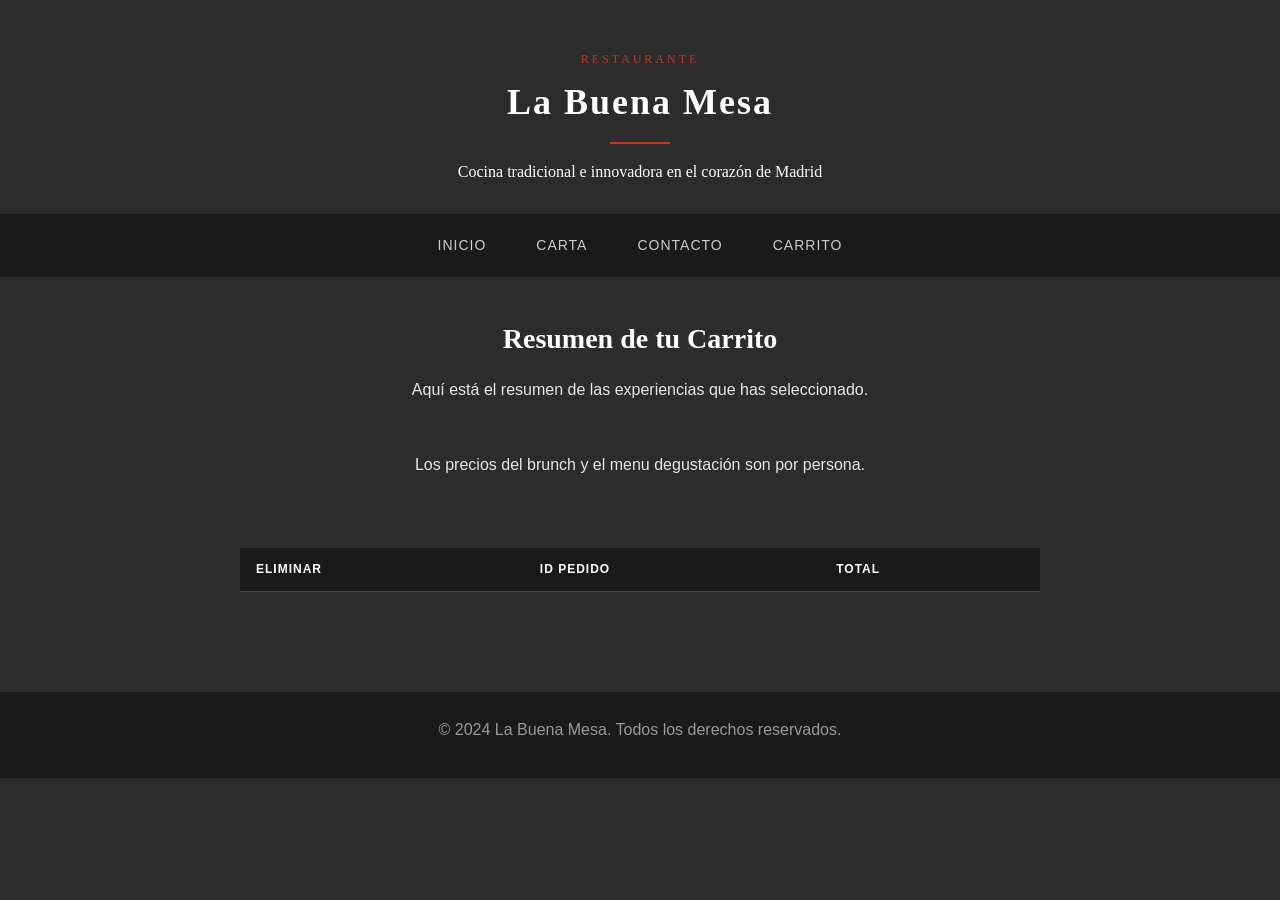
<file: carrito.html>
<!DOCTYPE html>
<html lang="es">
    <head>
    <meta charset="UTF-8">
    <meta name="viewport" content="width=device-width, initial-scale=1.0">
    <link rel ="stylesheet" href="style.css">
    <title>La Buena Mesa - Carrito</title>
    </head>

<body>
    <header>
        <p class="subtitulo">Restaurante</p>
        <h1>La Buena Mesa</h1>
        <div class="linea-decorativa"></div>
        <p>Cocina tradicional e innovadora en el corazón de Madrid</p>
    </header>

    <nav>
        <a href="index.html">Inicio</a>
        <a href="carta.html">Carta</a>
        <a href="contacto.html">Contacto</a>
        <a href="carrito.html">Carrito</a>
    </nav>

    <main>
        <section class = "Resumen-Carrito">
            <h2>Resumen de tu Carrito</h2>
            <p>Aquí está el resumen de las experiencias que has seleccionado.</p>
        </section>

        <p> Los precios del brunch y el menu degustación son por persona.</p>

        <section class = "Tabla resumen">
            <table>
                <thead>
                    <tr>
                        <th>Eliminar</th>
                        <th>Id Pedido </th>
                        <th>Total</th>
                    </tr>
                </thead>
                <tbody id = "tabla-carrito">
                    <!-- Aquí se agregarán las filas del carrito dinámicamente -->
                    
                </tbody>
            </table>


        </section>


    </main>


    <footer>
        <p>&copy; 2024 La Buena Mesa. Todos los derechos reservados.</p>
    </footer>

    <script src="carrito.js"> </script>
</body>









</html>
</file>
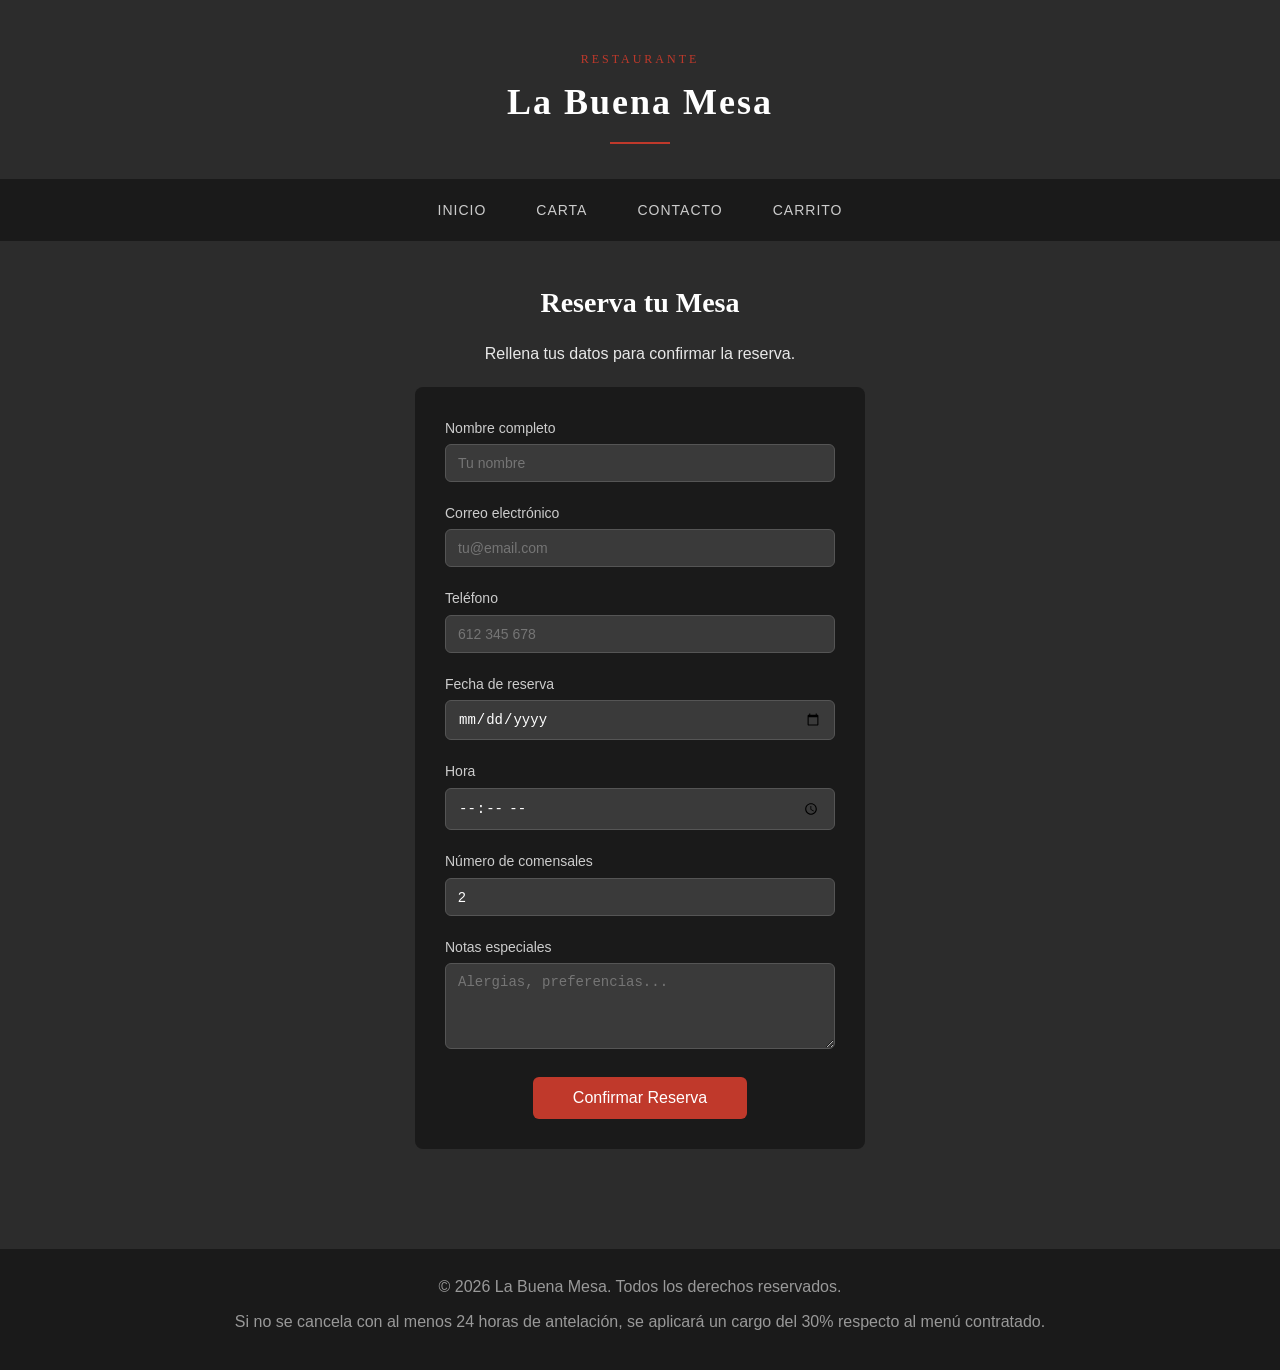
<file: contacto.html>
<!DOCTYPE html>
<html lang="es">

<head>
    <meta charset="UTF-8">
    <meta name="viewport" content="width=device-width, initial-scale=1.0">
    <title>La Buena Mesa - Contacto</title>
    <link rel="stylesheet" href="style.css">
</head>

<body>
    <header>
        <p class="subtitulo">Restaurante</p>
        <h1>La Buena Mesa</h1>
        <div class="linea-decorativa"></div>
    </header>

    <nav>
        <a href="index.html">Inicio</a>
        <a href="carta.html">Carta</a>
        <a href="contacto.html">Contacto</a>
        <a href="carrito.html">Carrito</a>
    </nav>

    <main>
        <section class="seccion-centrada">
            <h2>Reserva tu Mesa</h2>
            <p>Rellena tus datos para confirmar la reserva.</p>

            <form action="#" method="post">
                <div class="campo">
                    <label for="nombre">Nombre completo</label>
                    <input type="text" id="nombre" name="nombre" placeholder="Tu nombre" required>
                </div>

                <div class="campo">
                    <label for="email">Correo electrónico</label>
                    <input type="email" id="email" name="email" placeholder="tu@email.com" required>
                </div>

                <div class="campo">
                    <label for="telefono">Teléfono</label>
                    <input type="tel" id="telefono" name="telefono" placeholder="612 345 678">
                </div>

                <div class="campo">
                    <label for="fecha-reserva">Fecha de reserva</label>
                    <input type="date" id="fecha-reserva" name="fecha-reserva" required>
                </div>

                <div class="campo">
                    <label for="hora">Hora</label>
                    <input type="time" id="hora" name="hora" required>
                </div>

                <div class="campo">
                    <label for="comensales">Número de comensales</label>
                    <input type="number" id="comensales" name="comensales" min="1" max="20" value="2">
                </div>

                <div class="campo">
                    <label for="notas">Notas especiales</label>
                    <textarea id="notas" name="notas" rows="4" placeholder="Alergias, preferencias..."></textarea>
                </div>

                <p id = "mensaje"></p>
                <button type="submit">Confirmar Reserva</button>
            </form>
        </section>
    </main>

    <footer>
        <p>&copy; 2026 La Buena Mesa. Todos los derechos reservados.</p>
        <p>Si no se cancela con al menos 24 horas de antelación, se aplicará un cargo del 30% respecto al menú contratado.</p>
    </footer>

    <script src="contacto.js "></script>
</body>

</html>
</file>
<file: style.css>
* {
    margin: 0;
    padding: 0;
    box-sizing: border-box;
}


/* A partir de aquí, el código es completamente nuevo y no se ha modificado nada de lo anterior */

body {
    font-family: 'Segoe UI', Arial, sans-serif;
    line-height: 1.6;
    color: #e8e8e8;
    background-color: #2c2c2c;
}

header {
    background-color: #2c2c2c;
    font-family: 'Playfair Display', Georgia, serif;
    text-align: center;
    padding: 50px 20px 20px;
    color: #fff;
}

.subtitulo {
    color: #c0392b;
    text-transform: uppercase;
    letter-spacing: 3px;
    font-size: 12px;
    margin-bottom: 5px;
}

h1 {
    font-size: 36px;
    letter-spacing: 2px;
    margin-bottom: 10px;
    color: #fff;
}

.linea-decorativa {
    width: 60px;
    height: 2px;
    background-color: #c0392b;
    margin: 0 auto 15px;
}

nav {
    background-color: #1a1a1a;
    display: flex;
    justify-content: center;
    padding: 12px;
    gap: 10px;
}

nav a {
    color: #ccc;
    text-decoration: none;
    padding: 8px 20px;
    border-radius: 4px;
    transition: background-color 0.3s;
    font-size: 14px;
    text-transform: uppercase;
    letter-spacing: 1px;
}

nav a:hover {
    background-color: #c0392b;
    color: #fff;
}


section {
    padding: 40px 20px;
    max-width: 1000px;
    margin: 0 auto;
}

.seccion-centrada {
    text-align: center;
}


h2 {
    font-family: 'Playfair Display', Georgia, serif;
    font-size: 28px;
    margin-bottom: 15px;
    text-align: center;
    color: #fff;
}

h3 {
    font-size: 18px;
    margin: 10px 0 5px;
}


p {
    font-size: 16px;
    margin-bottom: 10px;
    text-align: center;
}


.chefs {
    display: flex;
    justify-content: center;
    gap: 30px;
    padding: 20px;
    flex-wrap: wrap;
}

.chefs article {
    background: #fff;
    border-radius: 10px;
    padding: 25px;
    text-align: center;
    box-shadow: 0 2px 8px rgba(0, 0, 0, 0.3);
    transition: transform 0.3s, box-shadow 0.3s;
    max-width: 250px;
    color: #333;
}

.chefs article:hover {
    transform: translateY(-5px);
    box-shadow: 0 4px 12px rgba(0, 0, 0, 0.5);
}

.chef {
    width: 150px;
    height: 150px;
    border-radius: 50%;
    object-fit: cover;
    margin-bottom: 10px;
}

.imagenes {
    display: flex;
    justify-content: center;
    gap: 30px;
    padding: 20px;
    flex-wrap: wrap;
}

.imagenes article {
    text-align: center;
    max-width: 280px;
}

.imagen {
    width: 100%;
    height: 200px;
    object-fit: cover;
    border-radius: 10px;
    transition: transform 0.3s;
}

.imagen:hover {
    transform: scale(1.05);
}


table {
    width: 100%;
    max-width: 800px;
    margin: 20px auto;
    border-collapse: collapse;
}

th, td {
    padding: 12px 16px;
    text-align: left;
    border-bottom: 1px solid #444;
}

th {
    background-color: #1a1a1a;
    color: #fff;
    text-transform: uppercase;
    font-size: 12px;
    letter-spacing: 1px;
}

td {
    color: #e8e8e8;
}


form {
    background-color: #1a1a1a;
    padding: 30px;
    border-radius: 8px;
    max-width: 450px;
    margin: 20px auto;
    text-align: left;
}

.campo {
    margin-bottom: 20px;
}

.campo label {
    display: block;
    margin-bottom: 5px;
    font-size: 14px;
    color: #ccc;
}

.campo input,
.campo select,
.campo textarea {
    width: 100%;
    padding: 10px 12px;
    border: 1px solid #555;
    border-radius: 6px;
    background-color: #3a3a3a;
    color: #fff;
    font-size: 14px;
}

/* Al poner ',' indicamos todos los selectores a los que se le aplican los atributos*/
.campo input:focus,
.campo select:focus,
.campo textarea:focus {
    border-color: #c0392b;
    outline: none;
    box-shadow: 0 0 5px rgba(192, 57, 43, 0.3);
}

button {
    background-color: #c0392b;
    color: #fff;
    border: none;
    padding: 12px 40px;
    border-radius: 6px;
    font-size: 16px;
    cursor: pointer;
    display: block;
    margin: 20px auto 0;
    transition: background-color 0.3s;
}

button:hover {
    background-color: #a5311f;
}


iframe {
    display: block;
    margin: 20px auto;
    max-width: 100%;
    border: none;
    border-radius: 8px;
}


footer {
    background-color: #1a1a1a;
    color: #999;
    text-align: center;
    padding: 25px 20px;
    margin-top: 40px;
}

footer a {
    color: #ccc;
    text-decoration: none;
}

footer a:hover {
    color: #c0392b;
}


.link a {
    color: #c0392b;
    text-decoration: none;
    font-weight: bold;
}
.link a:hover {
    box-shadow: #999 0px 2px 0px;
}
</file>
